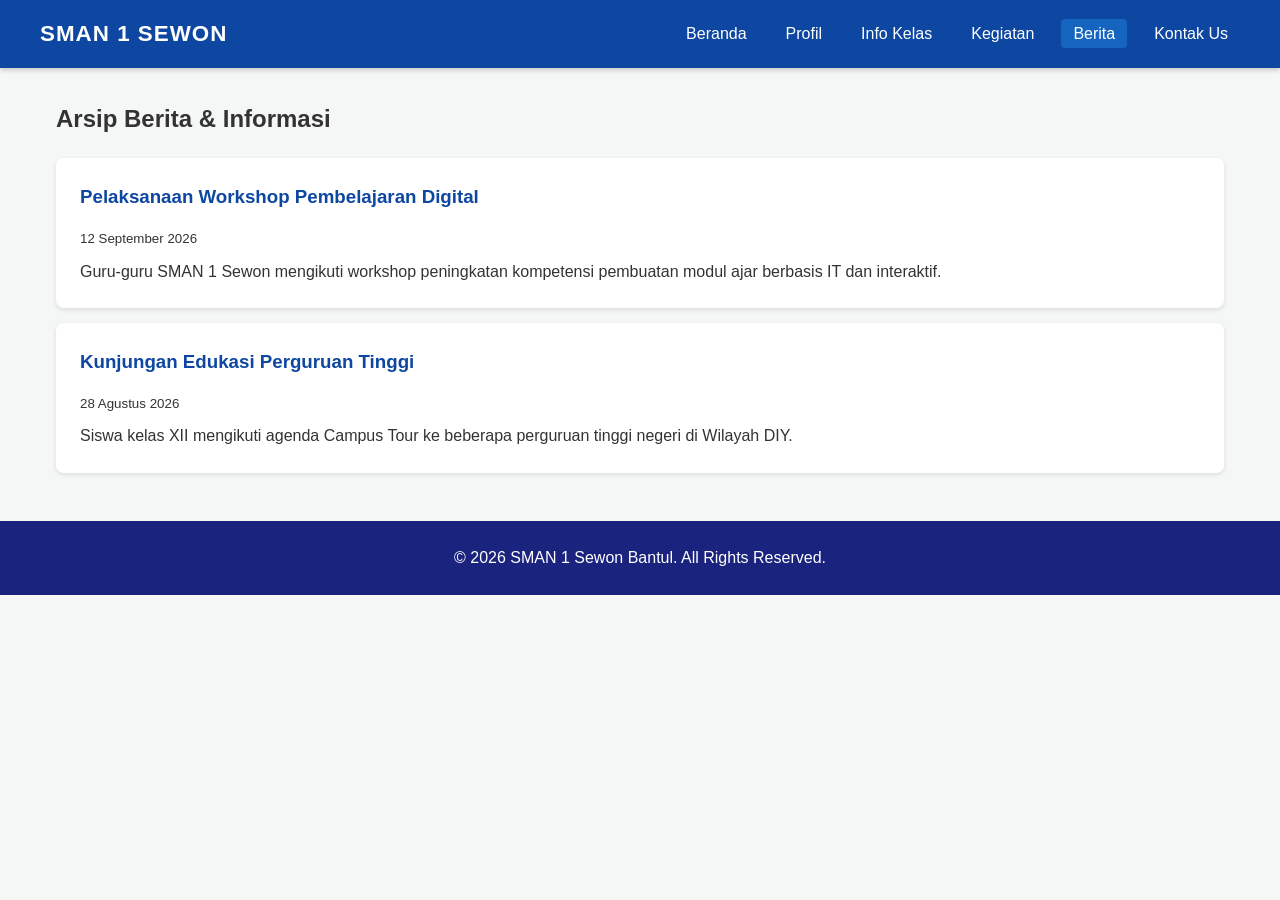
<file: berita.html>
<!DOCTYPE html>
<html lang="id">
<head>
    <meta charset="UTF-8">
    <meta name="viewport" content="width=device-width, initial-scale=1.0">
    <title>Berita - SMAN 1 Sewon Bantul</title>
    <link rel="stylesheet" href="style.css">
</head>
<body>
    <header>
        <div class="nav-container">
            <div class="logo">SMAN 1 SEWON</div>
            <nav>
                <ul>
                    <li><a href="index.html">Beranda</a></li>
                    <li><a href="profil.html">Profil</a></li>
                    <li><a href="info-kelas.html">Info Kelas</a></li>
                    <li><a href="kegiatan.html">Kegiatan</a></li>
                    <li><a href="berita.html" class="active">Berita</a></li>
                    <li><a href="kontak.html">Kontak Us</a></li>
                </ul>
            </nav>
        </div>
    </header>

    <div class="container">
        <h2>Arsip Berita & Informasi</h2>
        <div style="margin-top: 20px;">
            <div class="card" style="margin-bottom: 15px;">
                <h3>Pelaksanaan Workshop Pembelajaran Digital</h3>
                <small>12 September 2026</small>
                <p style="margin-top: 8px;">Guru-guru SMAN 1 Sewon mengikuti workshop peningkatan kompetensi pembuatan modul ajar berbasis IT dan interaktif.</p>
            </div>
            <div class="card">
                <h3>Kunjungan Edukasi Perguruan Tinggi</h3>
                <small>28 Agustus 2026</small>
                <p style="margin-top: 8px;">Siswa kelas XII mengikuti agenda Campus Tour ke beberapa perguruan tinggi negeri di Wilayah DIY.</p>
            </div>
        </div>
    </div>

    <footer>
        <p>&copy; 2026 SMAN 1 Sewon Bantul. All Rights Reserved.</p>
    </footer>

    <script src="script.js"></script>
</body>
</html>
</file>
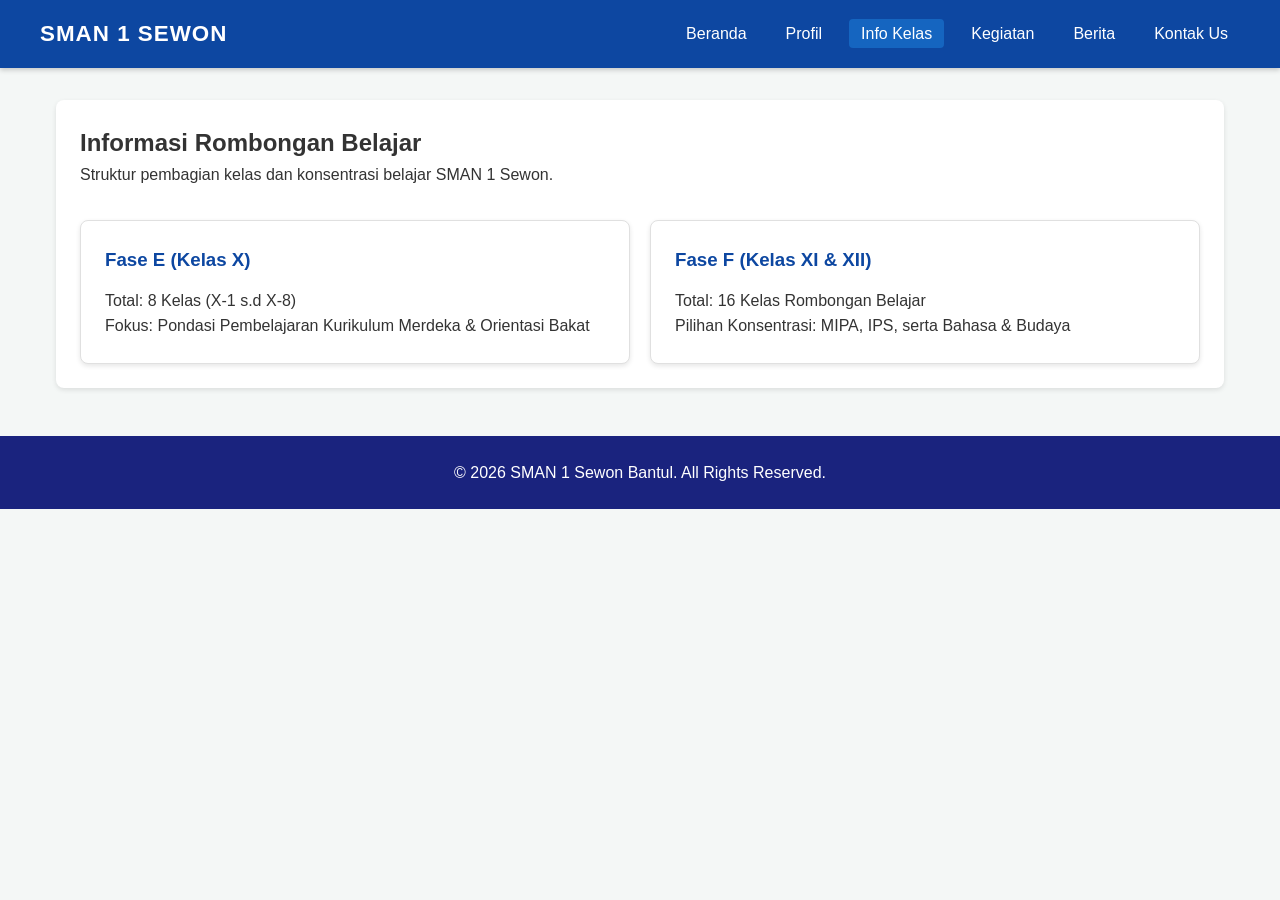
<file: info-kelas.html>
<!DOCTYPE html>
<html lang="id">
<head>
    <meta charset="UTF-8">
    <meta name="viewport" content="width=device-width, initial-scale=1.0">
    <title>Info Kelas - SMAN 1 Sewon Bantul</title>
    <link rel="stylesheet" href="style.css">
</head>
<body>
    <header>
        <div class="nav-container">
            <div class="logo">SMAN 1 SEWON</div>
            <nav>
                <ul>
                    <li><a href="index.html">Beranda</a></li>
                    <li><a href="profil.html">Profil</a></li>
                    <li><a href="info-kelas.html" class="active">Info Kelas</a></li>
                    <li><a href="kegiatan.html">Kegiatan</a></li>
                    <li><a href="berita.html">Berita</a></li>
                    <li><a href="kontak.html">Kontak Us</a></li>
                </ul>
            </nav>
        </div>
    </header>

    <div class="container">
        <div class="card">
            <h2>Informasi Rombongan Belajar</h2>
            <p style="margin-bottom: 20px;">Struktur pembagian kelas dan konsentrasi belajar SMAN 1 Sewon.</p>
            
            <div class="grid-2">
                <div class="card" style="border: 1px solid #e0e0e0;">
                    <h3>Fase E (Kelas X)</h3>
                    <p>Total: 8 Kelas (X-1 s.d X-8)</p>
                    <p>Fokus: Pondasi Pembelajaran Kurikulum Merdeka & Orientasi Bakat</p>
                </div>
                <div class="card" style="border: 1px solid #e0e0e0;">
                    <h3>Fase F (Kelas XI & XII)</h3>
                    <p>Total: 16 Kelas Rombongan Belajar</p>
                    <p>Pilihan Konsentrasi: MIPA, IPS, serta Bahasa & Budaya</p>
                </div>
            </div>
        </div>
    </div>

    <footer>
        <p>&copy; 2026 SMAN 1 Sewon Bantul. All Rights Reserved.</p>
    </footer>

    <script src="script.js"></script>
</body>
</html>
</file>
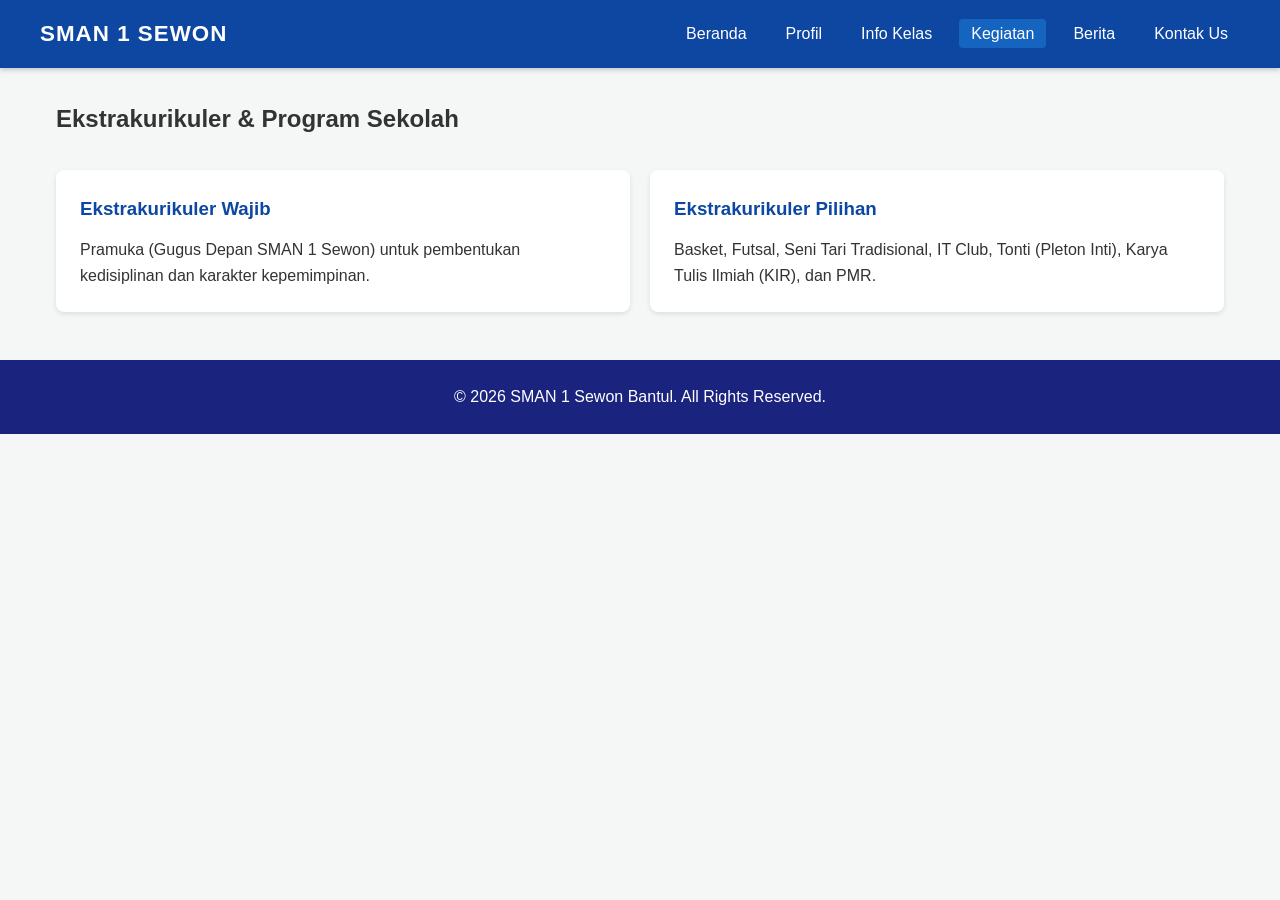
<file: kegiatan.html>
<!DOCTYPE html>
<html lang="id">
<head>
    <meta charset="UTF-8">
    <meta name="viewport" content="width=device-width, initial-scale=1.0">
    <title>Kegiatan - SMAN 1 Sewon Bantul</title>
    <link rel="stylesheet" href="style.css">
</head>
<body>
    <header>
        <div class="nav-container">
            <div class="logo">SMAN 1 SEWON</div>
            <nav>
                <ul>
                    <li><a href="index.html">Beranda</a></li>
                    <li><a href="profil.html">Profil</a></li>
                    <li><a href="info-kelas.html">Info Kelas</a></li>
                    <li><a href="kegiatan.html" class="active">Kegiatan</a></li>
                    <li><a href="berita.html">Berita</a></li>
                    <li><a href="kontak.html">Kontak Us</a></li>
                </ul>
            </nav>
        </div>
    </header>

    <div class="container">
        <h2>Ekstrakurikuler & Program Sekolah</h2>
        <div class="grid-2">
            <div class="card">
                <h3>Ekstrakurikuler Wajib</h3>
                <p>Pramuka (Gugus Depan SMAN 1 Sewon) untuk pembentukan kedisiplinan dan karakter kepemimpinan.</p>
            </div>
            <div class="card">
                <h3>Ekstrakurikuler Pilihan</h3>
                <p>Basket, Futsal, Seni Tari Tradisional, IT Club, Tonti (Pleton Inti), Karya Tulis Ilmiah (KIR), dan PMR.</p>
            </div>
        </div>
    </div>

    <footer>
        <p>&copy; 2026 SMAN 1 Sewon Bantul. All Rights Reserved.</p>
    </footer>

    <script src="script.js"></script>
</body>
</html>
</file>
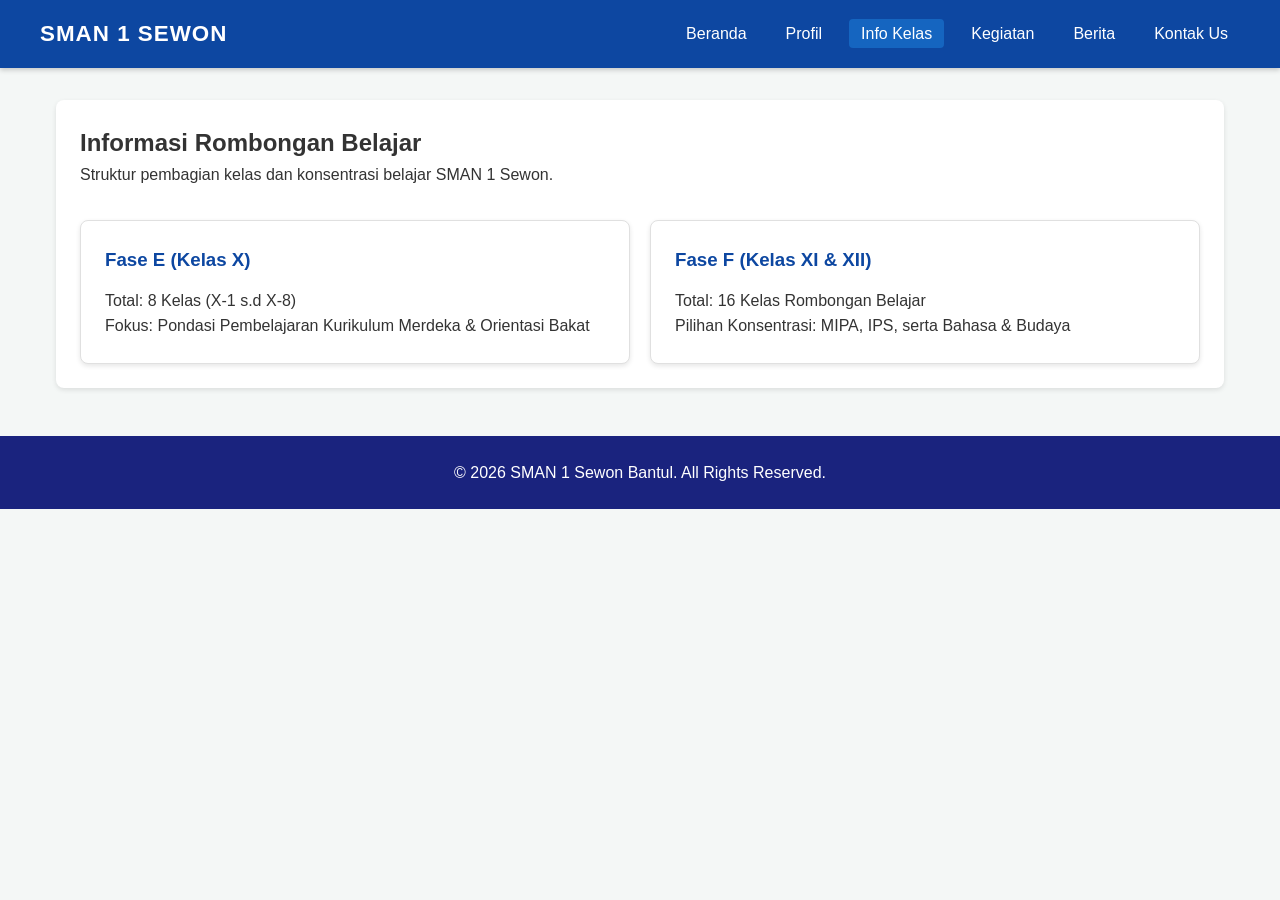
<file: kelas.html>
<!DOCTYPE html>
<html lang="id">
<head>
    <meta charset="UTF-8">
    <meta name="viewport" content="width=device-width, initial-scale=1.0">
    <title>Info Kelas - SMAN 1 Sewon Bantul</title>
    <link rel="stylesheet" href="style.css">
</head>
<body>
    <header>
        <div class="nav-container">
            <div class="logo">SMAN 1 SEWON</div>
            <nav>
                <ul>
                    <li><a href="index.html">Beranda</a></li>
                    <li><a href="profil.html">Profil</a></li>
                    <li><a href="info-kelas.html" class="active">Info Kelas</a></li>
                    <li><a href="kegiatan.html">Kegiatan</a></li>
                    <li><a href="berita.html">Berita</a></li>
                    <li><a href="kontak.html">Kontak Us</a></li>
                </ul>
            </nav>
        </div>
    </header>

    <div class="container">
        <div class="card">
            <h2>Informasi Rombongan Belajar</h2>
            <p style="margin-bottom: 20px;">Struktur pembagian kelas dan konsentrasi belajar SMAN 1 Sewon.</p>
            
            <div class="grid-2">
                <div class="card" style="border: 1px solid #e0e0e0;">
                    <h3>Fase E (Kelas X)</h3>
                    <p>Total: 8 Kelas (X-1 s.d X-8)</p>
                    <p>Fokus: Pondasi Pembelajaran Kurikulum Merdeka & Orientasi Bakat</p>
                </div>
                <div class="card" style="border: 1px solid #e0e0e0;">
                    <h3>Fase F (Kelas XI & XII)</h3>
                    <p>Total: 16 Kelas Rombongan Belajar</p>
                    <p>Pilihan Konsentrasi: MIPA, IPS, serta Bahasa & Budaya</p>
                </div>
            </div>
        </div>
    </div>

    <footer>
        <p>&copy; 2026 SMAN 1 Sewon Bantul. All Rights Reserved.</p>
    </footer>

    <script src="script.js"></script>
</body>
</html>
</file>
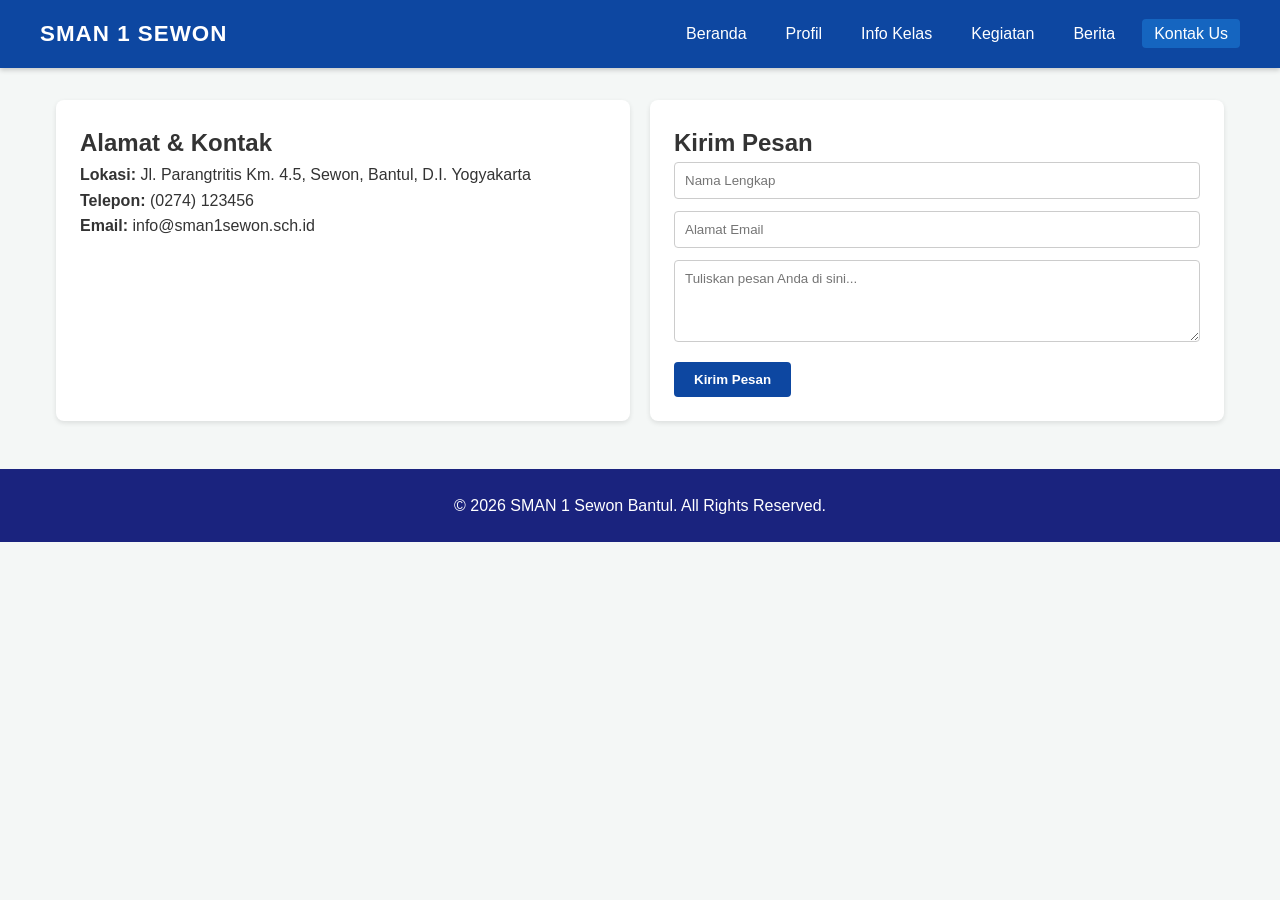
<file: kontak.html>
<!DOCTYPE html>
<html lang="id">
<head>
    <meta charset="UTF-8">
    <meta name="viewport" content="width=device-width, initial-scale=1.0">
    <title>Kontak Us - SMAN 1 Sewon Bantul</title>
    <link rel="stylesheet" href="style.css">
</head>
<body>
    <header>
        <div class="nav-container">
            <div class="logo">SMAN 1 SEWON</div>
            <nav>
                <ul>
                    <li><a href="index.html">Beranda</a></li>
                    <li><a href="profil.html">Profil</a></li>
                    <li><a href="info-kelas.html">Info Kelas</a></li>
                    <li><a href="kegiatan.html">Kegiatan</a></li>
                    <li><a href="berita.html">Berita</a></li>
                    <li><a href="kontak.html" class="active">Kontak Us</a></li>
                </ul>
            </nav>
        </div>
    </header>

    <div class="container">
        <div class="grid-2">
            <div class="card">
                <h2>Alamat & Kontak</h2>
                <p><strong>Lokasi:</strong> Jl. Parangtritis Km. 4.5, Sewon, Bantul, D.I. Yogyakarta</p>
                <p><strong>Telepon:</strong> (0274) 123456</p>
                <p><strong>Email:</strong> info@sman1sewon.sch.id</p>
            </div>
            
            <div class="card">
                <h2>Kirim Pesan</h2>
                <form class="contact-form" action="#" method="post" onsubmit="event.preventDefault(); alert('Pesan berhasil terkirim!');">
                    <input type="text" placeholder="Nama Lengkap" required>
                    <input type="email" placeholder="Alamat Email" required>
                    <textarea rows="4" placeholder="Tuliskan pesan Anda di sini..." required></textarea>
                    <button type="submit">Kirim Pesan</button>
                </form>
            </div>
        </div>
    </div>

    <footer>
        <p>&copy; 2026 SMAN 1 Sewon Bantul. All Rights Reserved.</p>
    </footer>

    <script src="script.js"></script>
</body>
</html>
</file>
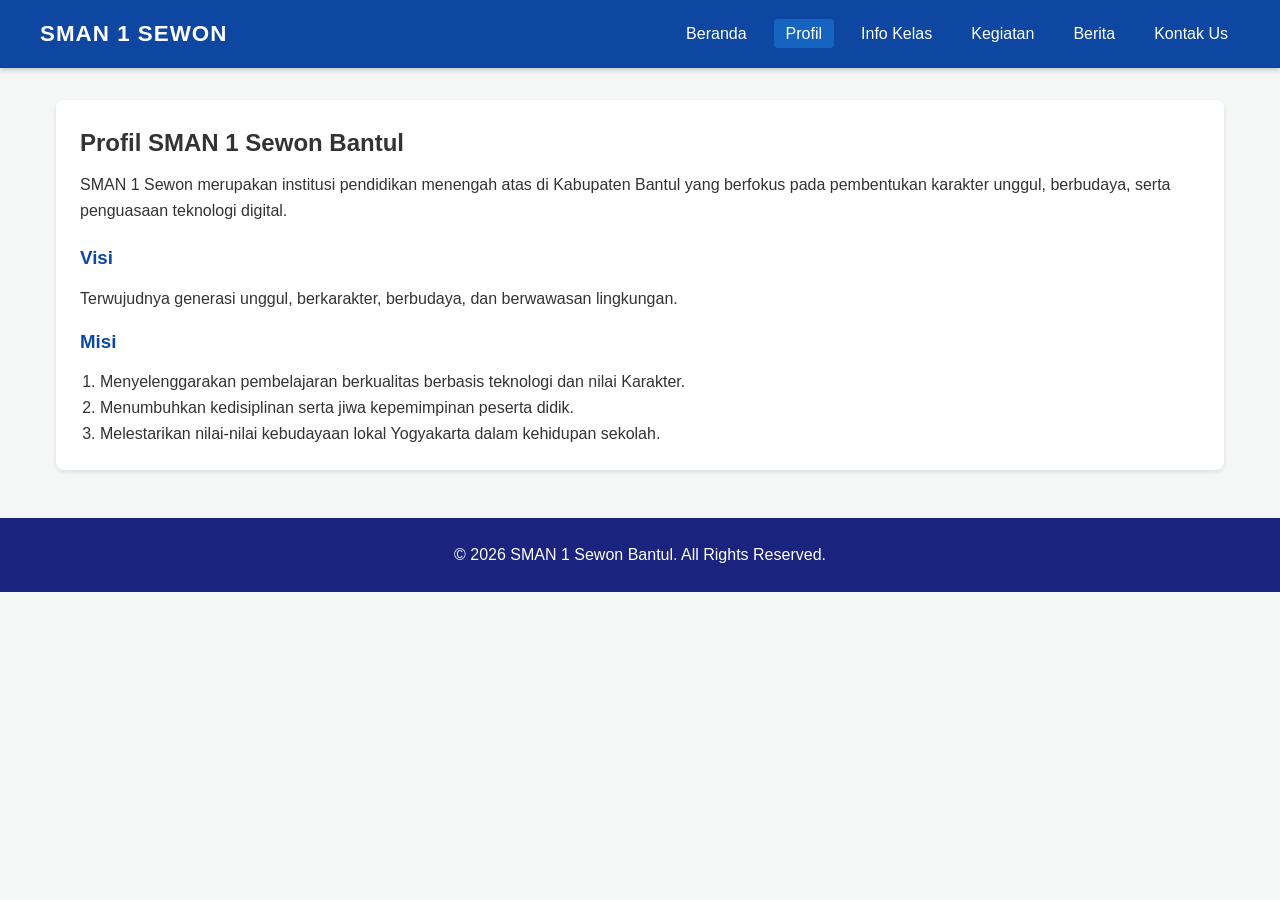
<file: profil.html>
<!DOCTYPE html>
<html lang="id">
<head>
    <meta charset="UTF-8">
    <meta name="viewport" content="width=device-width, initial-scale=1.0">
    <title>Profil - SMAN 1 Sewon Bantul</title>
    <link rel="stylesheet" href="style.css">
</head>
<body>
    <header>
        <div class="nav-container">
            <div class="logo">SMAN 1 SEWON</div>
            <nav>
                <ul>
                    <li><a href="index.html">Beranda</a></li>
                    <li><a href="profil.html" class="active">Profil</a></li>
                    <li><a href="info-kelas.html">Info Kelas</a></li>
                    <li><a href="kegiatan.html">Kegiatan</a></li>
                    <li><a href="berita.html">Berita</a></li>
                    <li><a href="kontak.html">Kontak Us</a></li>
                </ul>
            </nav>
        </div>
    </header>

    <div class="container">
        <div class="card">
            <h2>Profil SMAN 1 Sewon Bantul</h2>
            <p style="margin-top: 10px;">SMAN 1 Sewon merupakan institusi pendidikan menengah atas di Kabupaten Bantul yang berfokus pada pembentukan karakter unggul, berbudaya, serta penguasaan teknologi digital.</p>
            
            <h3 style="margin-top: 20px;">Visi</h3>
            <p>Terwujudnya generasi unggul, berkarakter, berbudaya, dan berwawasan lingkungan.</p>
            
            <h3 style="margin-top: 15px;">Misi</h3>
            <ol style="margin-left: 20px;">
                <li>Menyelenggarakan pembelajaran berkualitas berbasis teknologi dan nilai Karakter.</li>
                <li>Menumbuhkan kedisiplinan serta jiwa kepemimpinan peserta didik.</li>
                <li>Melestarikan nilai-nilai kebudayaan lokal Yogyakarta dalam kehidupan sekolah.</li>
            </ol>
        </div>
    </div>

    <footer>
        <p>&copy; 2026 SMAN 1 Sewon Bantul. All Rights Reserved.</p>
    </footer>

    <script src="script.js"></script>
</body>
</html>
</file>
<file: style.css>
/* Reset & Style Dasar */
* {
    margin: 0;
    padding: 0;
    box-sizing: border-box;
    font-family: 'Segoe UI', Tahoma, Geneva, Verdana, sans-serif;
}

body {
    line-height: 1.6;
    color: #333;
    background-color: #f4f7f6;
}

/* Header & Navigasi */
header {
    background-color: #0d47a1;
    color: #fff;
    padding: 1rem 2rem;
    position: sticky;
    top: 0;
    z-index: 1000;
    box-shadow: 0 2px 5px rgba(0,0,0,0.2);
}

.nav-container {
    display: flex;
    justify-content: space-between;
    align-items: center;
    max-width: 1200px;
    margin: 0 auto;
}

.logo {
    font-size: 1.4rem;
    font-weight: bold;
    letter-spacing: 1px;
}

nav ul {
    display: flex;
    list-style: none;
    gap: 15px;
}

nav a {
    color: #fff;
    text-decoration: none;
    font-weight: 500;
    padding: 6px 12px;
    border-radius: 4px;
    transition: background 0.3s;
}

nav a:hover, nav a.active {
    background-color: #1565c0;
}

/* Layout Container */
.container {
    max-width: 1200px;
    margin: 2rem auto;
    padding: 0 1rem;
}

/* Slider Section */
.slider-container {
    position: relative;
    max-width: 100%;
    height: 400px;
    overflow: hidden;
    border-radius: 8px;
    box-shadow: 0 4px 10px rgba(0,0,0,0.15);
}

.slide {
    display: none;
    width: 100%;
    height: 100%;
    position: absolute;
    top: 0;
    left: 0;
}

.slide.active {
    display: block;
}

.slide img {
    width: 100%;
    height: 100%;
    object-fit: cover;
}

.slide-caption {
    position: absolute;
    bottom: 20px;
    left: 20px;
    background: rgba(0, 0, 0, 0.7);
    color: #fff;
    padding: 10px 20px;
    border-radius: 5px;
    font-size: 1.1rem;
}

/* Tombol Slider */
.prev, .next {
    cursor: pointer;
    position: absolute;
    top: 50%;
    transform: translateY(-50%);
    padding: 14px;
    color: white;
    font-weight: bold;
    font-size: 18px;
    background-color: rgba(0,0,0,0.5);
    border: none;
    border-radius: 0 3px 3px 0;
    user-select: none;
    transition: background-color 0.3s;
}

.next {
    right: 0;
    border-radius: 3px 0 0 3px;
}

.prev:hover, .next:hover {
    background-color: rgba(0,0,0,0.8);
}

/* Grid System */
.grid-2 {
    display: grid;
    grid-template-columns: repeat(auto-fit, minmax(300px, 1fr));
    gap: 20px;
    margin-top: 2rem;
}

.card {
    background: #fff;
    padding: 1.5rem;
    border-radius: 8px;
    box-shadow: 0 2px 5px rgba(0,0,0,0.1);
}

.card h3 {
    margin-bottom: 0.8rem;
    color: #0d47a1;
}

/* Form Kontak */
.contact-form input, .contact-form textarea {
    width: 100%;
    padding: 10px;
    margin-bottom: 12px;
    border: 1px solid #ccc;
    border-radius: 4px;
}

.contact-form button {
    background: #0d47a1;
    color: #fff;
    border: none;
    padding: 10px 20px;
    border-radius: 4px;
    cursor: pointer;
    font-weight: bold;
}

.contact-form button:hover {
    background: #1565c0;
}

/* Footer */
footer {
    background-color: #1a237e;
    color: #fff;
    text-align: center;
    padding: 1.5rem 0;
    margin-top: 3rem;
}
</file>
